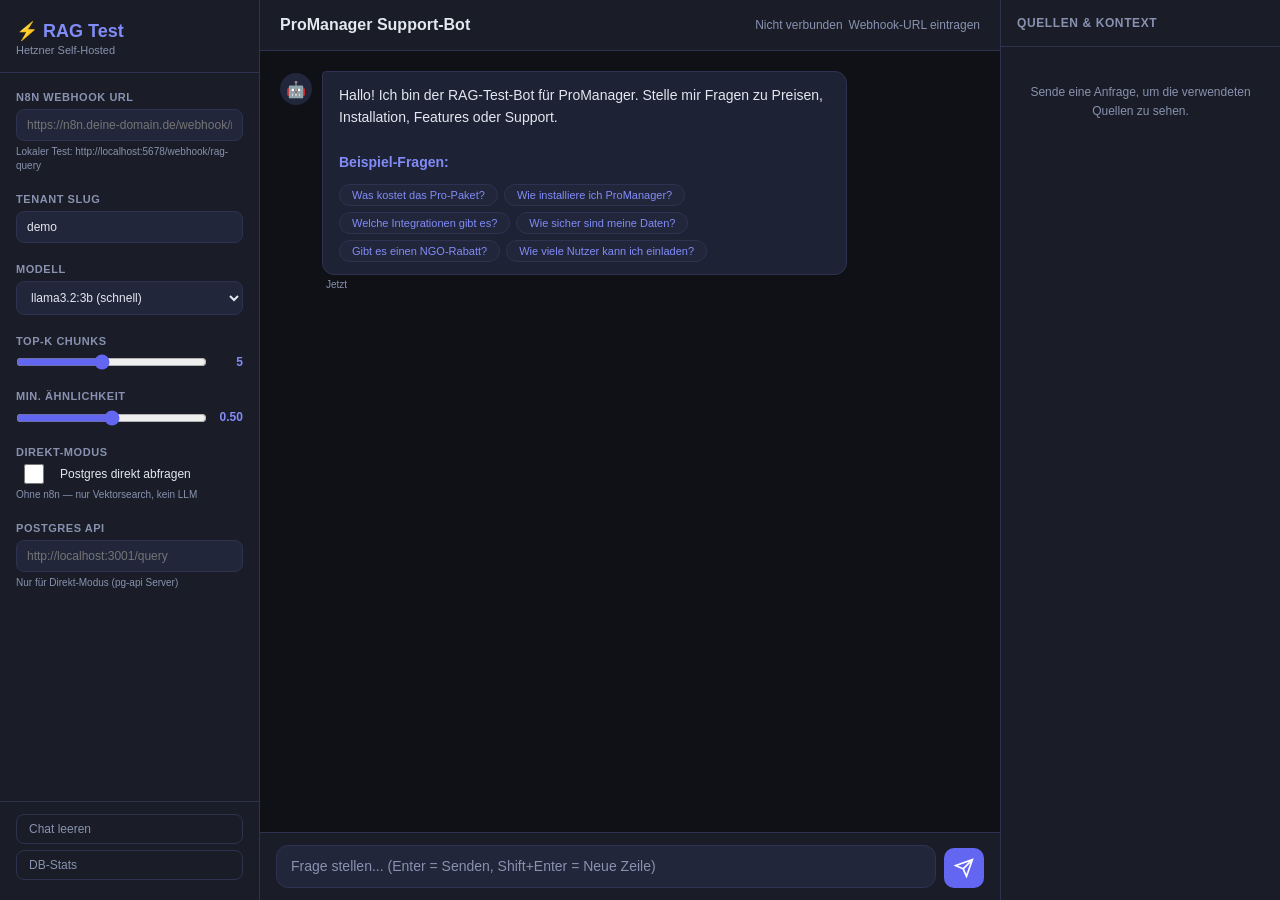
<file: webapp/index.html>
<!DOCTYPE html>
<html lang="de">
<head>
  <meta charset="UTF-8">
  <meta name="viewport" content="width=device-width, initial-scale=1.0">
  <title>RAG Test — ProManager Support</title>
  <link rel="stylesheet" href="style.css">
</head>
<body>

<div class="layout">

  <!-- Sidebar: Konfiguration -->
  <aside class="sidebar">
    <div class="sidebar-header">
      <div class="logo">⚡ RAG Test</div>
      <div class="logo-sub">Hetzner Self-Hosted</div>
    </div>

    <div class="config-section">
      <label class="config-label">n8n Webhook URL</label>
      <input type="text" id="webhookUrl" class="config-input"
        placeholder="https://n8n.deine-domain.de/webhook/rag-query"
        value="">
      <div class="config-hint">Lokaler Test: http://localhost:5678/webhook/rag-query</div>
    </div>

    <div class="config-section">
      <label class="config-label">Tenant Slug</label>
      <input type="text" id="tenantSlug" class="config-input"
        placeholder="demo" value="demo">
    </div>

    <div class="config-section">
      <label class="config-label">Modell</label>
      <select id="model" class="config-input">
        <option value="llama3.2:3b">llama3.2:3b (schnell)</option>
        <option value="llama3.1:8b">llama3.1:8b (besser)</option>
        <option value="mistral:7b">mistral:7b</option>
        <option value="qwen2.5:7b">qwen2.5:7b</option>
      </select>
    </div>

    <div class="config-section">
      <label class="config-label">Top-K Chunks</label>
      <input type="range" id="topK" min="1" max="10" value="5" class="slider">
      <span id="topKVal">5</span>
    </div>

    <div class="config-section">
      <label class="config-label">Min. Ähnlichkeit</label>
      <input type="range" id="minSim" min="0" max="100" value="50" class="slider">
      <span id="minSimVal">0.50</span>
    </div>

    <div class="config-section">
      <label class="config-label">Direkt-Modus</label>
      <div class="toggle-row">
        <input type="checkbox" id="directMode" class="toggle">
        <label for="directMode" class="toggle-label">Postgres direkt abfragen</label>
      </div>
      <div class="config-hint">Ohne n8n — nur Vektorsearch, kein LLM</div>
    </div>

    <div class="config-section">
      <label class="config-label">Postgres API</label>
      <input type="text" id="pgApiUrl" class="config-input"
        placeholder="http://localhost:3001/query"
        value="">
      <div class="config-hint">Nur für Direkt-Modus (pg-api Server)</div>
    </div>

    <div class="sidebar-footer">
      <button class="btn-secondary" onclick="clearChat()">Chat leeren</button>
      <button class="btn-secondary" onclick="showStats()">DB-Stats</button>
    </div>
  </aside>

  <!-- Hauptbereich: Chat -->
  <main class="main">
    <div class="chat-header">
      <div class="chat-title">ProManager Support-Bot</div>
      <div class="chat-subtitle" id="statusIndicator">
        <span class="dot dot-gray"></span> Nicht verbunden
      </div>
    </div>

    <div class="chat-body" id="chatBody">
      <!-- Willkommens-Nachricht -->
      <div class="msg msg-bot">
        <div class="msg-avatar">🤖</div>
        <div class="msg-content">
          <div class="msg-bubble">
            Hallo! Ich bin der RAG-Test-Bot für ProManager.
            Stelle mir Fragen zu Preisen, Installation, Features oder Support.
            <br><br>
            <strong>Beispiel-Fragen:</strong>
            <div class="quick-questions">
              <button class="quick-btn" onclick="askQuestion(this)">Was kostet das Pro-Paket?</button>
              <button class="quick-btn" onclick="askQuestion(this)">Wie installiere ich ProManager?</button>
              <button class="quick-btn" onclick="askQuestion(this)">Welche Integrationen gibt es?</button>
              <button class="quick-btn" onclick="askQuestion(this)">Wie sicher sind meine Daten?</button>
              <button class="quick-btn" onclick="askQuestion(this)">Gibt es einen NGO-Rabatt?</button>
              <button class="quick-btn" onclick="askQuestion(this)">Wie viele Nutzer kann ich einladen?</button>
            </div>
          </div>
          <div class="msg-time">Jetzt</div>
        </div>
      </div>
    </div>

    <div class="chat-input-row">
      <textarea id="queryInput" class="chat-input"
        placeholder="Frage stellen... (Enter = Senden, Shift+Enter = Neue Zeile)"
        rows="1"></textarea>
      <button class="send-btn" id="sendBtn" onclick="sendQuery()">
        <svg width="20" height="20" viewBox="0 0 24 24" fill="none" stroke="currentColor" stroke-width="2">
          <line x1="22" y1="2" x2="11" y2="13"></line>
          <polygon points="22 2 15 22 11 13 2 9 22 2"></polygon>
        </svg>
      </button>
    </div>
  </main>

  <!-- Rechts: Quellen-Panel -->
  <aside class="sources-panel" id="sourcesPanel">
    <div class="sources-header">Quellen & Kontext</div>
    <div id="sourcesBody">
      <div class="sources-empty">Sende eine Anfrage, um die verwendeten Quellen zu sehen.</div>
    </div>
  </aside>

</div>

<!-- Stats Modal -->
<div class="modal-overlay" id="statsModal" onclick="closeStats()">
  <div class="modal" onclick="event.stopPropagation()">
    <div class="modal-header">
      <span>Datenbank-Statistiken</span>
      <button onclick="closeStats()" class="modal-close">✕</button>
    </div>
    <div class="modal-body" id="statsBody">Lade...</div>
  </div>
</div>

<script src="app.js"></script>
</body>
</html>
</file>
<file: webapp/style.css>
/* RAG Test Webapp — Hetzner RAG Platform */

*, *::before, *::after { box-sizing: border-box; margin: 0; padding: 0; }

:root {
  --bg:          #0f1117;
  --bg-card:     #1a1d27;
  --bg-input:    #22263a;
  --border:      #2e3250;
  --accent:      #6366f1;
  --accent-h:    #818cf8;
  --green:       #22c55e;
  --yellow:      #eab308;
  --red:         #ef4444;
  --text:        #e2e8f0;
  --text-muted:  #8892b0;
  --msg-user:    #6366f1;
  --msg-bot:     #1e2235;
  --radius:      12px;
  --font:        'Inter', -apple-system, BlinkMacSystemFont, sans-serif;
}

html, body { height: 100%; overflow: hidden; background: var(--bg); color: var(--text); font-family: var(--font); font-size: 14px; }

/* ── Layout ─────────────────────────────────────────────────────── */
.layout {
  display: grid;
  grid-template-columns: 260px 1fr 280px;
  height: 100vh;
  gap: 0;
}

/* ── Sidebar ────────────────────────────────────────────────────── */
.sidebar {
  background: var(--bg-card);
  border-right: 1px solid var(--border);
  display: flex;
  flex-direction: column;
  overflow-y: auto;
  padding-bottom: 16px;
}

.sidebar-header {
  padding: 20px 16px 16px;
  border-bottom: 1px solid var(--border);
  margin-bottom: 8px;
}

.logo { font-size: 18px; font-weight: 700; color: var(--accent-h); }
.logo-sub { font-size: 11px; color: var(--text-muted); margin-top: 2px; }

.config-section { padding: 10px 16px; }
.config-label { display: block; font-size: 11px; font-weight: 600; color: var(--text-muted); text-transform: uppercase; letter-spacing: 0.05em; margin-bottom: 6px; }
.config-input {
  width: 100%; background: var(--bg-input); border: 1px solid var(--border);
  border-radius: 8px; padding: 8px 10px; color: var(--text); font-size: 12px;
  outline: none; transition: border-color .2s;
}
.config-input:focus { border-color: var(--accent); }
.config-hint { font-size: 10px; color: var(--text-muted); margin-top: 4px; line-height: 1.4; }

.slider { width: calc(100% - 36px); accent-color: var(--accent); cursor: pointer; vertical-align: middle; }
#topKVal, #minSimVal { display: inline-block; width: 32px; text-align: right; font-size: 12px; color: var(--accent-h); font-weight: 600; }

.toggle-row { display: flex; align-items: center; gap: 8px; margin-top: 4px; }
.toggle { width: 36px; height: 20px; accent-color: var(--accent); cursor: pointer; }
.toggle-label { font-size: 12px; color: var(--text); }

.sidebar-footer {
  margin-top: auto;
  padding: 12px 16px 4px;
  display: flex;
  flex-direction: column;
  gap: 6px;
  border-top: 1px solid var(--border);
}

.btn-secondary {
  background: transparent; border: 1px solid var(--border); color: var(--text-muted);
  border-radius: 8px; padding: 7px 12px; cursor: pointer; font-size: 12px; text-align: left;
  transition: all .2s;
}
.btn-secondary:hover { border-color: var(--accent); color: var(--text); }

/* ── Main Chat ──────────────────────────────────────────────────── */
.main { display: flex; flex-direction: column; overflow: hidden; }

.chat-header {
  padding: 16px 20px;
  background: var(--bg-card);
  border-bottom: 1px solid var(--border);
  display: flex;
  align-items: center;
  justify-content: space-between;
}

.chat-title { font-size: 16px; font-weight: 700; }
.chat-subtitle { display: flex; align-items: center; gap: 6px; font-size: 12px; color: var(--text-muted); }

.dot { width: 8px; height: 8px; border-radius: 50%; display: inline-block; }
.dot-gray   { background: #4b5563; }
.dot-green  { background: var(--green); box-shadow: 0 0 6px var(--green); animation: pulse 2s infinite; }
.dot-yellow { background: var(--yellow); }
.dot-red    { background: var(--red); }

@keyframes pulse { 0%, 100% { opacity: 1; } 50% { opacity: 0.5; } }

.chat-body { flex: 1; overflow-y: auto; padding: 20px; display: flex; flex-direction: column; gap: 16px; }

/* ── Messages ───────────────────────────────────────────────────── */
.msg { display: flex; gap: 10px; max-width: 100%; animation: fadeIn .3s ease; }
@keyframes fadeIn { from { opacity: 0; transform: translateY(8px); } to { opacity: 1; transform: none; } }

.msg-user { flex-direction: row-reverse; }

.msg-avatar {
  width: 32px; height: 32px; border-radius: 50%;
  background: var(--bg-input); display: flex; align-items: center;
  justify-content: center; font-size: 16px; flex-shrink: 0; margin-top: 2px;
}

.msg-content { display: flex; flex-direction: column; gap: 4px; max-width: 75%; }
.msg-user .msg-content { align-items: flex-end; }

.msg-bubble {
  background: var(--msg-bot); padding: 12px 16px; border-radius: var(--radius);
  border-top-left-radius: 4px; line-height: 1.6; color: var(--text);
  border: 1px solid var(--border);
}
.msg-user .msg-bubble {
  background: var(--msg-user); border-color: transparent;
  border-top-left-radius: var(--radius); border-top-right-radius: 4px;
  color: #fff;
}

.msg-time { font-size: 10px; color: var(--text-muted); padding: 0 4px; }

.msg-bubble strong { color: var(--accent-h); }
.msg-bubble code { background: rgba(99,102,241,.15); padding: 2px 6px; border-radius: 4px; font-size: 12px; }

/* Quick question buttons */
.quick-questions { display: flex; flex-wrap: wrap; gap: 6px; margin-top: 10px; }
.quick-btn {
  background: var(--bg-input); border: 1px solid var(--border);
  color: var(--accent-h); border-radius: 20px; padding: 4px 12px;
  font-size: 11px; cursor: pointer; transition: all .2s;
}
.quick-btn:hover { background: var(--accent); border-color: var(--accent); color: #fff; }

/* Loading animation */
.typing-indicator { display: flex; gap: 4px; padding: 4px 0; }
.typing-indicator span {
  width: 6px; height: 6px; background: var(--text-muted); border-radius: 50%;
  animation: typing 1.4s infinite;
}
.typing-indicator span:nth-child(2) { animation-delay: .2s; }
.typing-indicator span:nth-child(3) { animation-delay: .4s; }
@keyframes typing { 0%, 80%, 100% { transform: scale(1); opacity: .4; } 40% { transform: scale(1.2); opacity: 1; } }

/* Error bubble */
.msg-error .msg-bubble { background: rgba(239,68,68,.1); border-color: rgba(239,68,68,.3); color: var(--red); }

/* ── Input ──────────────────────────────────────────────────────── */
.chat-input-row {
  padding: 12px 16px;
  background: var(--bg-card);
  border-top: 1px solid var(--border);
  display: flex;
  gap: 8px;
  align-items: flex-end;
}

.chat-input {
  flex: 1; background: var(--bg-input); border: 1px solid var(--border);
  border-radius: var(--radius); padding: 10px 14px; color: var(--text);
  font-size: 14px; resize: none; outline: none; line-height: 1.5;
  max-height: 120px; font-family: var(--font); transition: border-color .2s;
}
.chat-input:focus { border-color: var(--accent); }
.chat-input::placeholder { color: var(--text-muted); }

.send-btn {
  width: 40px; height: 40px; background: var(--accent);
  border: none; border-radius: 10px; color: #fff; cursor: pointer;
  display: flex; align-items: center; justify-content: center;
  transition: all .2s; flex-shrink: 0;
}
.send-btn:hover { background: var(--accent-h); transform: scale(1.05); }
.send-btn:disabled { background: var(--border); cursor: not-allowed; transform: none; }

/* ── Sources Panel ──────────────────────────────────────────────── */
.sources-panel {
  background: var(--bg-card);
  border-left: 1px solid var(--border);
  display: flex;
  flex-direction: column;
  overflow: hidden;
}

.sources-header {
  padding: 16px;
  font-size: 12px;
  font-weight: 700;
  color: var(--text-muted);
  text-transform: uppercase;
  letter-spacing: .05em;
  border-bottom: 1px solid var(--border);
}

#sourcesBody { flex: 1; overflow-y: auto; padding: 12px; display: flex; flex-direction: column; gap: 10px; }
.sources-empty { color: var(--text-muted); font-size: 12px; text-align: center; padding: 24px 12px; line-height: 1.6; }

.source-card {
  background: var(--bg-input); border: 1px solid var(--border);
  border-radius: 10px; padding: 10px 12px; animation: fadeIn .3s ease;
}

.source-rank { font-size: 10px; font-weight: 700; color: var(--accent-h); margin-bottom: 4px; }
.source-title { font-size: 12px; font-weight: 600; color: var(--text); margin-bottom: 4px; }
.source-meta { display: flex; gap: 6px; flex-wrap: wrap; margin-bottom: 6px; }
.source-badge {
  font-size: 10px; background: rgba(99,102,241,.15); color: var(--accent-h);
  border-radius: 4px; padding: 1px 6px;
}
.source-sim { font-size: 10px; color: var(--text-muted); }
.source-excerpt {
  font-size: 11px; color: var(--text-muted); line-height: 1.5;
  max-height: 60px; overflow: hidden;
  display: -webkit-box; -webkit-line-clamp: 3; -webkit-box-orient: vertical;
}

.latency-bar {
  margin-top: 16px; padding: 10px; background: var(--bg);
  border-radius: 8px; font-size: 11px; color: var(--text-muted);
}
.latency-bar .l-row { display: flex; justify-content: space-between; padding: 2px 0; }
.latency-val { color: var(--accent-h); font-weight: 600; }

/* ── Modal ──────────────────────────────────────────────────────── */
.modal-overlay {
  display: none; position: fixed; inset: 0;
  background: rgba(0,0,0,.7); z-index: 100;
  align-items: center; justify-content: center;
}
.modal-overlay.open { display: flex; }
.modal {
  background: var(--bg-card); border: 1px solid var(--border);
  border-radius: var(--radius); width: 500px; max-width: 90vw; max-height: 80vh;
  display: flex; flex-direction: column;
}
.modal-header {
  padding: 16px 20px; border-bottom: 1px solid var(--border);
  display: flex; justify-content: space-between; align-items: center;
  font-weight: 700;
}
.modal-close { background: none; border: none; color: var(--text-muted); font-size: 18px; cursor: pointer; }
.modal-body { padding: 20px; overflow-y: auto; font-size: 13px; line-height: 1.7; }
.modal-body table { width: 100%; border-collapse: collapse; }
.modal-body th, .modal-body td { padding: 8px 12px; text-align: left; border-bottom: 1px solid var(--border); }
.modal-body th { color: var(--text-muted); font-size: 11px; text-transform: uppercase; font-weight: 600; }
.modal-body td:last-child { color: var(--accent-h); font-weight: 600; text-align: right; }

/* ── Scrollbar ──────────────────────────────────────────────────── */
::-webkit-scrollbar { width: 4px; }
::-webkit-scrollbar-track { background: transparent; }
::-webkit-scrollbar-thumb { background: var(--border); border-radius: 4px; }

/* ── Responsive ─────────────────────────────────────────────────── */
@media (max-width: 900px) {
  .layout { grid-template-columns: 1fr; grid-template-rows: auto 1fr auto; }
  .sidebar, .sources-panel { display: none; }
}
</file>
